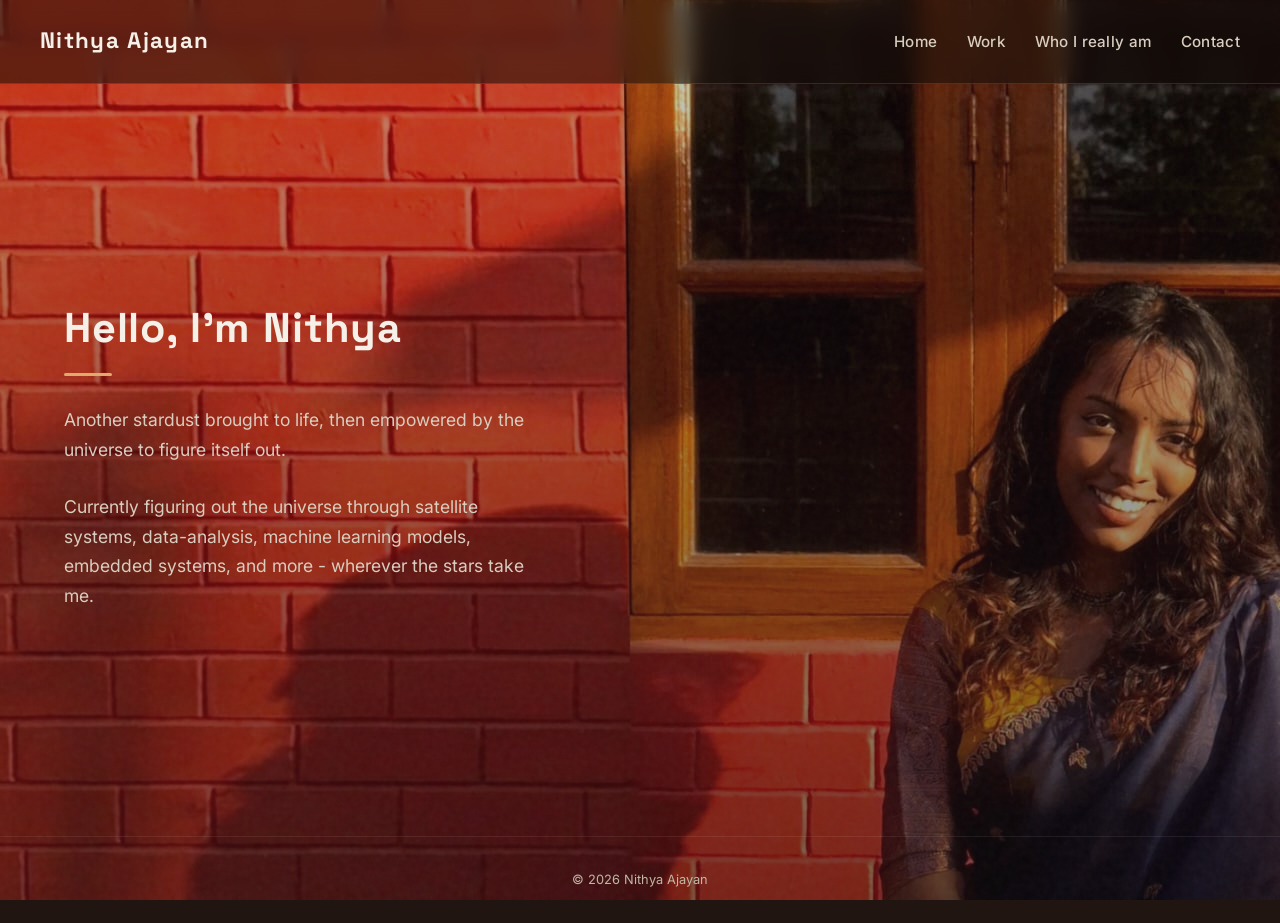
<file: index.html>
<!DOCTYPE html>
<html lang="en">
<head>
  <meta charset="UTF-8">
  <meta name="viewport" content="width=device-width, initial-scale=1.0">
  <title>Nithya Ajayan</title>
  <link rel="stylesheet" href="style.css">
</head>
<body class="hero-bg">

  <header>
    <h1>Nithya Ajayan</h1>
    <nav>
      <a href="index.html">Home</a>
      <a href="work.html">Work</a>
      <a href="beyond.html">Who I really am</a>
      <a href="contact.html">Contact</a>
    </nav>
  </header>

  <section id="hero">
    <div class="hero-content">
      <h2>Hello, I'm Nithya</h2>
      <p><a href="https://neildegrassetyson.com/books/2017-05-astrophysics-for-people-in-a-hurry/" target="_blank" style="color: inherit; text-decoration: none;"> Another stardust brought to life, then empowered by the universe to figure itself out. </a></p> <br><p> Currently figuring out the universe through satellite systems, data-analysis, machine learning models, embedded systems, and more - wherever the stars take me. </p>
    </div>
  </section>

  <footer>
    <p>&copy; 2026 Nithya Ajayan</p>
  </footer>

</body>
</html>
</file>
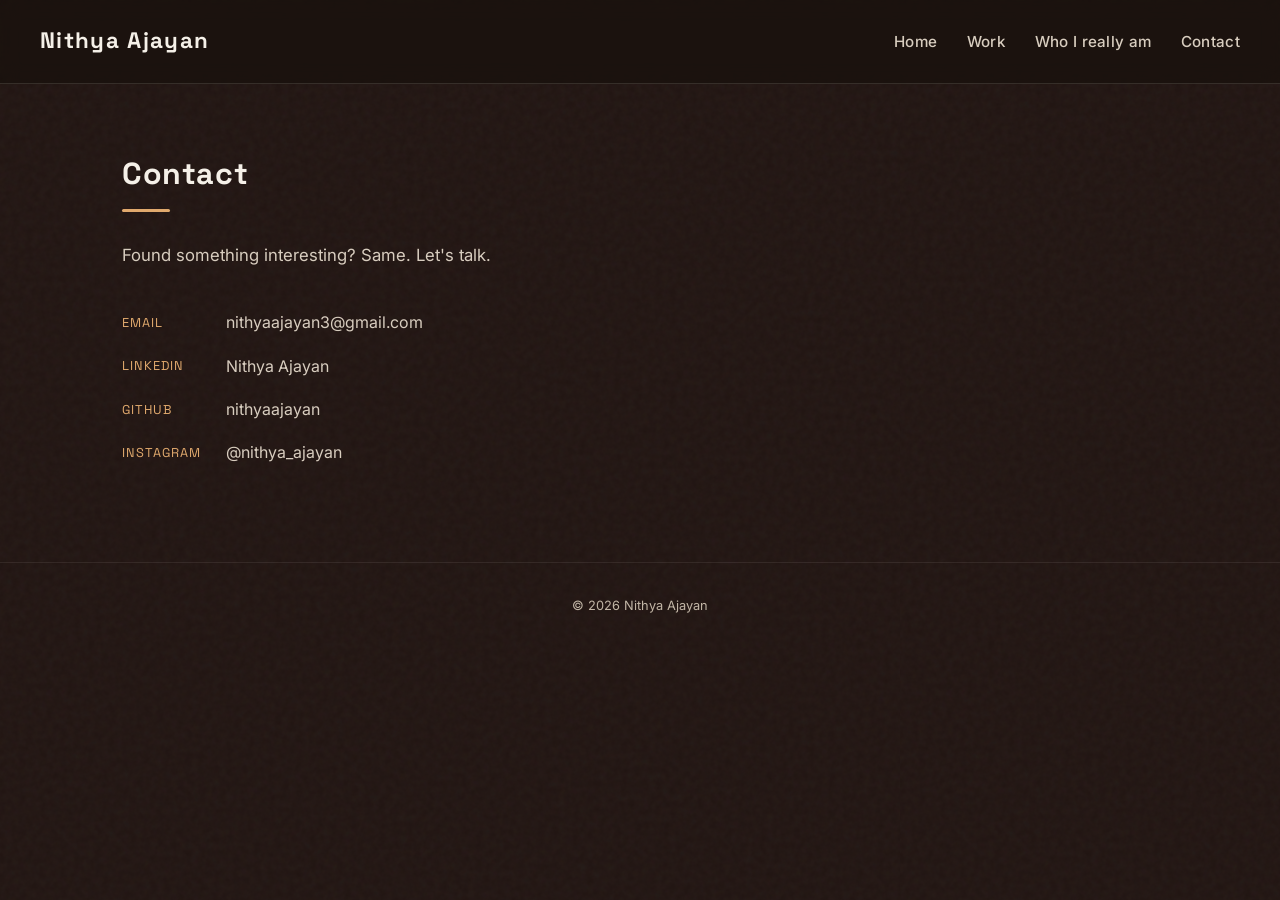
<file: contact.html>
<!DOCTYPE html>
<html lang="en">
<head>
  <meta charset="UTF-8">
  <meta name="viewport" content="width=device-width, initial-scale=1.0">
  <title>Contact - Nithya Ajayan</title>
  <link rel="stylesheet" href="style.css">
</head>
<body>

  <header>
    <h1>Nithya Ajayan</h1>
    <nav>
      <a href="index.html">Home</a>
      <a href="work.html">Work</a>
      <a href="beyond.html">Who I really am</a>
      <a href="contact.html">Contact</a>
    </nav>
  </header>

  <section>
<h2>Contact</h2>
<p class="page-intro">Found something interesting? Same. Let's talk.</p>

<div class="contact-links">
  <a href="mailto:nithyaajayan3@gmail.com" class="contact-item">
    <span class="contact-label">Email</span>
    <span>nithyaajayan3@gmail.com</span>
  </a>
  <a href="https://www.linkedin.com/in/nithya-ajayan-396641290/" target="_blank" rel="noopener" class="contact-item">
    <span class="contact-label">LinkedIn</span>
    <span>Nithya Ajayan</span>
  </a>
  <a href="https://github.com/nithyaajayan" target="_blank" rel="noopener" class="contact-item">
    <span class="contact-label">GitHub</span>
    <span>nithyaajayan</span>
  </a>
  <a href="https://instagram.com/nithya_ajayan" target="_blank" rel="noopener" class="contact-item">
    <span class="contact-label">Instagram</span>
    <span>@nithya_ajayan</span>
  </a>
</div>
  </section>

  <footer>
    <p>&copy; 2026 Nithya Ajayan</p>
  </footer>

</body>
</html>
</file>
<file: style.css>
/* ===== Fonts ===== */
@import url('https://fonts.googleapis.com/css2?family=Space+Grotesk:wght@400;500;700&family=Inter:wght@400;500&display=swap');

/* ===== Basics ===== */
* {
  margin: 0;
  padding: 0;
  box-sizing: border-box;
}

body {
  font-family: 'Inter', system-ui, sans-serif;
  line-height: 1.7;
  background-color: #211512;
  color: #f5f0e8;
  min-height: 100vh;
}

/* Only used on the homepage hero — add class="hero-bg" to that section */
.hero-bg {
  background-image: 
    linear-gradient(rgba(10, 12, 18, 0.2), rgba(10, 12, 18, 0.55)),
    url('bgpic3.jpeg');
  background-size: cover;
  background-position: center;
  background-attachment: fixed;
}

/* ===== Header / Nav ===== */
header {
  display: flex;
  justify-content: space-between;
  align-items: center;
  padding: 1.4rem 2.5rem;
  background: rgba(20, 15, 10, 0.55);
  backdrop-filter: blur(10px);
  border-bottom: 1px solid rgba(245, 240, 232, 0.12);
  position: sticky;
  top: 0;
  z-index: 10;
  flex-wrap: wrap;
}

header h1 {
  font-family: 'Space Grotesk', sans-serif;
  font-size: 1.4rem;
  font-weight: 700;
  letter-spacing: 0.06em;
  color: #f5f0e8;
}

nav a {
  margin-left: 1.6rem;
  text-decoration: none;
  color: #d8cdbf;
  font-size: 0.95rem;
  font-weight: 500;
  letter-spacing: 0.02em;
  transition: color 0.2s ease;
}

nav a:hover {
  color: #e0a96d;
}

/* ===== Sections ===== */
section {
  padding: 4rem 2rem;
  max-width: 1100px;
  margin: 0 auto;
}

section h2 {
  font-family: 'Space Grotesk', sans-serif;
  font-size: 1.9rem;
  font-weight: 700;
  margin-bottom: 0.4rem;
  color: #f5f0e8;
  letter-spacing: 0.02em;
}

section h2::after {
  content: "";
  display: block;
  width: 48px;
  height: 3px;
  margin-top: 0.6rem;
  margin-bottom: 1.8rem;
  background: #e0a96d;
  border-radius: 2px;
}

/* ===== Hero ===== */
#hero {
  text-align: left;
  padding-top: 6rem;
  padding-bottom: 5rem;
  padding-left: 4rem;
  min-height: 80vh;
  display: flex;
  flex-direction: column;
  justify-content: center;
  align-items: flex-start;
  max-width: 100%;
}

#hero .hero-content {
  max-width: 480px;
}

#hero h2 {
  font-size: 2.6rem;
}

#hero h2::after {
  margin-left: 0;
}

#hero p {
  color: #d8cdbf;
  font-size: 1.1rem;
  max-width: 480px;
  margin: 0 auto;
}

/* ===== Entries (flexible content blocks) ===== */
.entry {
  margin-bottom: 3rem;
  padding-bottom: 2rem;
  border-bottom: 1px solid rgba(224, 169, 109, 0.08);
}

.entry:last-child {
  border-bottom: none;
}

.entry h3 {
  font-family: 'Space Grotesk', sans-serif;
  font-size: 1.25rem;
  margin-bottom: 0.3rem;
  color: #f5f0e8;
}

.entry .meta {
  font-size: 0.82rem;
  color: #e0a96d;
  letter-spacing: 0.04em;
  text-transform: uppercase;
  margin-bottom: 0.8rem;
}

.entry p {
  color: #d8cdbf;
  margin-bottom: 1rem;
}

/* Image gallery within an entry — wraps any number of images */
.entry .gallery {
  display: flex;
  flex-wrap: wrap;
  gap: 0.8rem;
  margin-top: 1rem;
}

.entry .gallery img {
  width: 100%;
  max-width: 320px;
  border-radius: 10px;
  object-fit: cover;
  flex: 1 1 240px;
}

/* Single full-width image within an entry */
.entry img.full {
  width: 100%;
  border-radius: 10px;
  margin-top: 1rem;
}

/* ===== Sub-headings ===== */
.subheading {
  font-family: 'Space Grotesk', sans-serif;
  margin-top: 2.2rem;
  margin-bottom: 1rem;
  color: #e0a96d;
  font-size: 1.1rem;
  letter-spacing: 0.04em;
  text-transform: uppercase;
}

/* ===== Contact links ===== */
#contact p {
  margin-bottom: 0.6rem;
}

#contact a {
  color: #e0a96d;
  text-decoration: none;
  border-bottom: 1px solid transparent;
  transition: border-color 0.2s ease;
}

#contact a:hover {
  border-color: #e0a96d;
}

/* ===== Footer ===== */
footer {
  text-align: center;
  padding: 2rem;
  font-size: 0.8rem;
  color: #c2b6a6;
  border-top: 1px solid rgba(245, 240, 232, 0.08);
  margin-top: 2rem;
}

/* ===== Page intro ===== */
.page-intro {
  font-size: 1.05rem;
  color: #d8cdbf;
  margin-bottom: 2.5rem;
  max-width: 600px;
}

/* ===== Entry row (image + text side by side) ===== */
.entry-row {
  display: flex;
  align-items: flex-start;
  gap: 2.5rem;
}

.entry-row.reverse {
  flex-direction: row-reverse;
}

.entry-text {
  flex: 1 1 55%;
}

.entry-images {
  flex: 1 1 40%;
  display: flex;
  flex-direction: column;
  gap: 0.8rem;
}

.entry-images img {
  width: 100%;
  border-radius: 10px;
  object-fit: cover;
}

.image-row {
  display: flex;
  gap: 0.5rem;
}

.image-row img {
  flex: 1;
  width: 33%;
  border-radius: 8px;
  object-fit: cover;
}

/* ===== Entry header with tag ===== */
.entry-header {
  display: flex;
  align-items: center;
  gap: 0.8rem;
  flex-wrap: wrap;
  margin-bottom: 0.3rem;
}

.entry h4 {
  font-family: 'Space Grotesk', sans-serif;
  font-size: 1.1rem;
  color: #f5f0e8;
  margin-bottom: 0.3rem;
}

.entry-header h4 {
  margin-bottom: 0;
}

/* ===== Tags ===== */
.tag {
  font-size: 0.72rem;
  font-weight: 600;
  letter-spacing: 0.05em;
  text-transform: uppercase;
  background: rgba(224, 169, 109, 0.15);
  color: #e0a96d;
  border: 1px solid rgba(224, 169, 109, 0.3);
  border-radius: 20px;
  padding: 0.2rem 0.7rem;
  white-space: nowrap;
}

.tag.in-progress {
  background: rgba(100, 180, 140, 0.1);
  color: #7ecba1;
  border-color: rgba(100, 180, 140, 0.3);
}

/* ===== Bullet lists inside entries ===== */
.entry-list {
  margin: 0.6rem 0 0.8rem 1.1rem;
  color: #d8cdbf;
}

.entry-list li {
  margin-bottom: 0.4rem;
}

/* ===== Entry links (GitHub, cert) ===== */
.entry-links {
  display: flex;
  gap: 0.8rem;
  flex-wrap: wrap;
  margin-top: 1rem;
}

.link-btn {
  display: inline-flex;
  align-items: center;
  gap: 0.4rem;
  font-size: 0.85rem;
  font-weight: 500;
  color: #e0a96d;
  text-decoration: none;
  border: 1px solid rgba(224, 169, 109, 0.35);
  border-radius: 6px;
  padding: 0.35rem 0.8rem;
  transition: background 0.2s ease, color 0.2s ease;
}

.link-btn:hover {
  background: rgba(224, 169, 109, 0.12);
}

/* ===== Skills grid ===== */
.skills-grid {
  display: grid;
  grid-template-columns: 1fr 1fr;
  gap: 1.5rem;
  margin-top: 1rem;
}

.skill-group h5 {
  font-family: 'Space Grotesk', sans-serif;
  font-size: 0.85rem;
  text-transform: uppercase;
  letter-spacing: 0.05em;
  color: #e0a96d;
  margin-bottom: 0.4rem;
}

.skill-group p {
  color: #d8cdbf;
  font-size: 0.9rem;
}

/* ===== Responsive ===== */
@media (max-width: 700px) {
  .entry-row,
  .entry-row.reverse {
    flex-direction: column;
  }

  .skills-grid {
    grid-template-columns: 1fr;
  }
}

/* ===== Lightbox ===== */
.lightbox-overlay {
  display: none;
  position: fixed;
  inset: 0;
  background: rgba(0,0,0,0.88);
  z-index: 1000;
  justify-content: center;
  align-items: center;
  cursor: zoom-out;
}

.lightbox-overlay.active {
  display: flex;
}

.lightbox-overlay img {
  max-width: 90vw;
  max-height: 90vh;
  border-radius: 8px;
  object-fit: contain;
  box-shadow: 0 8px 40px rgba(0,0,0,0.6);
}
.resume-bar {
  display: flex;
  align-items: center;
  gap: 1rem;
  margin-bottom: 2.5rem;
  padding: 0.9rem 1.2rem;
  border: 1px solid rgba(224, 169, 109, 0.25);
  border-radius: 8px;
  font-size: 0.9rem;
  color: #d8cdbf;
  flex-wrap: wrap;
}
.section-header {
  display: flex;
  justify-content: space-between;
  align-items: flex-start;
  margin-bottom: 0.4rem;
}

.section-header h2 {
  margin-bottom: 0;
}
/* ===== Beyond / Who I Really Am page ===== */
.intro-paras {
  margin-bottom: 3rem;
}

.intro-paras p {
  font-size: 1.05rem;
  color: #d8cdbf;
  margin-bottom: 1.2rem;
  max-width: 1100px;
}

.inline-img {
  width: 100%;
  max-width: 320px;
  border-radius: 10px;
  margin: 0.8rem 0 1.6rem 0;
  display: block;
}

.beyond-heading {
  font-family: 'Space Grotesk', sans-serif;
  font-size: 1.4rem;
  font-weight: 700;
  color: #f5f0e8;
  margin-bottom: 0.8rem;
}
.intro-gallery {
  display: flex;
  gap: 1.2rem;
  justify-content: center;
  margin: 1.5rem 0 2rem 0;
}

.intro-gallery img {
  width: 30%;
  max-width: 260px;
  border-radius: 10px;
  object-fit: cover;
  aspect-ratio: 16/9;
}
.entry-images img {
  max-height: 260px;
}
.image-row.wide img {
  width: 50%;
}
.edu-grid {
  display: grid;
  grid-template-columns: repeat(3, 1fr);
  gap: 1.5rem;
  margin-bottom: 2.5rem;
}

.edu-item h4 {
  font-family: 'Space Grotesk', sans-serif;
  font-size: 1rem;
  color: #f5f0e8;
  margin-bottom: 0.3rem;
}

.edu-stat {
  font-size: 0.9rem;
  color: #d8cdbf;
  margin-top: 0.3rem;
}
.contact-links {
  display: flex;
  flex-direction: column;
  gap: 1rem;
  margin-top: 1.5rem;
}

.contact-item {
  display: flex;
  align-items: center;
  gap: 1.5rem;
  text-decoration: none;
  color: #d8cdbf;
  font-size: 1rem;
  transition: color 0.2s ease;
}

.contact-item:hover {
  color: #e0a96d;
}

.contact-label {
  font-family: 'Space Grotesk', sans-serif;
  font-size: 0.8rem;
  text-transform: uppercase;
  letter-spacing: 0.08em;
  color: #e0a96d;
  width: 80px;
  flex-shrink: 0;
}
/* ===== Grain texture overlay ===== */
body::before {
  content: "";
  position: fixed;
  inset: 0;
  background-image: url("data:image/svg+xml,%3Csvg viewBox='0 0 200 200' xmlns='http://www.w3.org/2000/svg'%3E%3Cfilter id='noise'%3E%3CfeTurbulence type='fractalNoise' baseFrequency='0.65' numOctaves='3' stitchTiles='stitch'/%3E%3C/filter%3E%3Crect width='100%25' height='100%25' filter='url(%23noise)' opacity='0.04'/%3E%3C/svg%3E");
  pointer-events: none;
  z-index: 0;
}

/* Make sure content sits above the grain */
header, section, footer {
  position: relative;
  z-index: 1;
}
</file>
